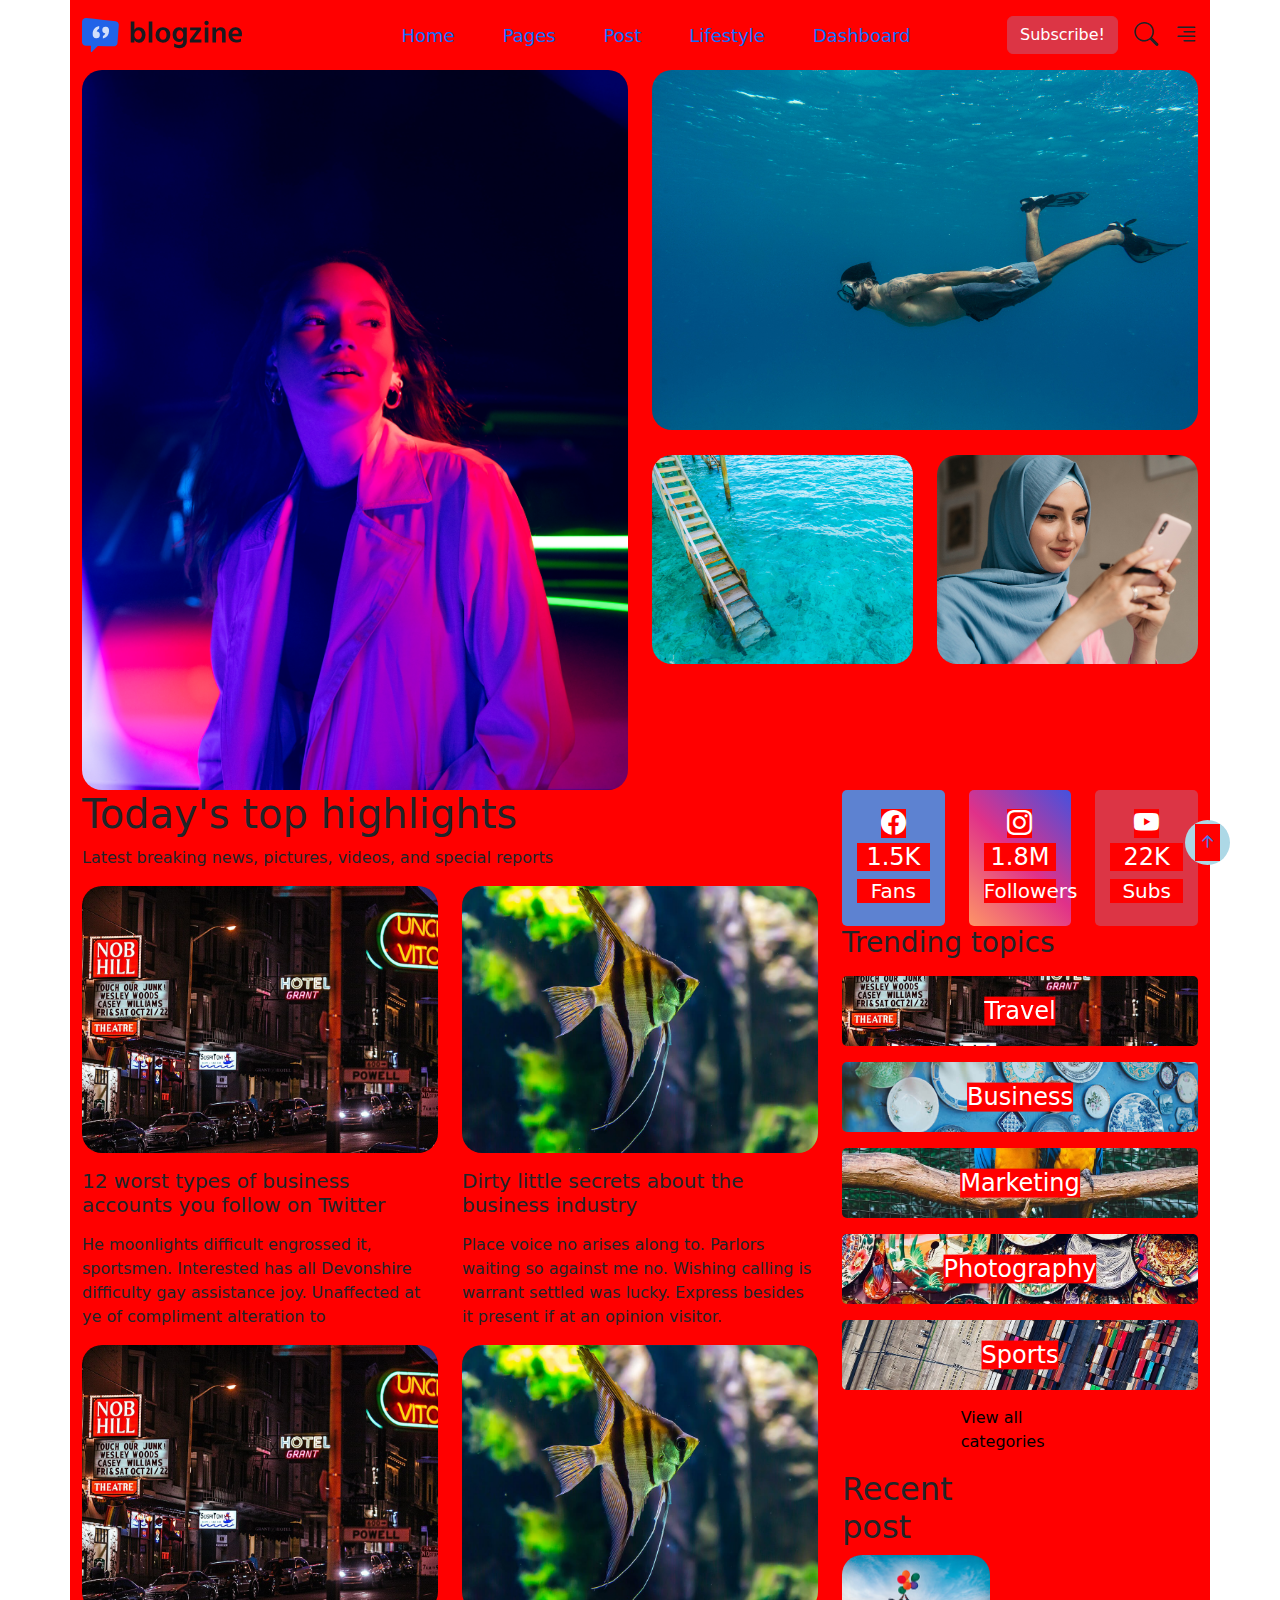
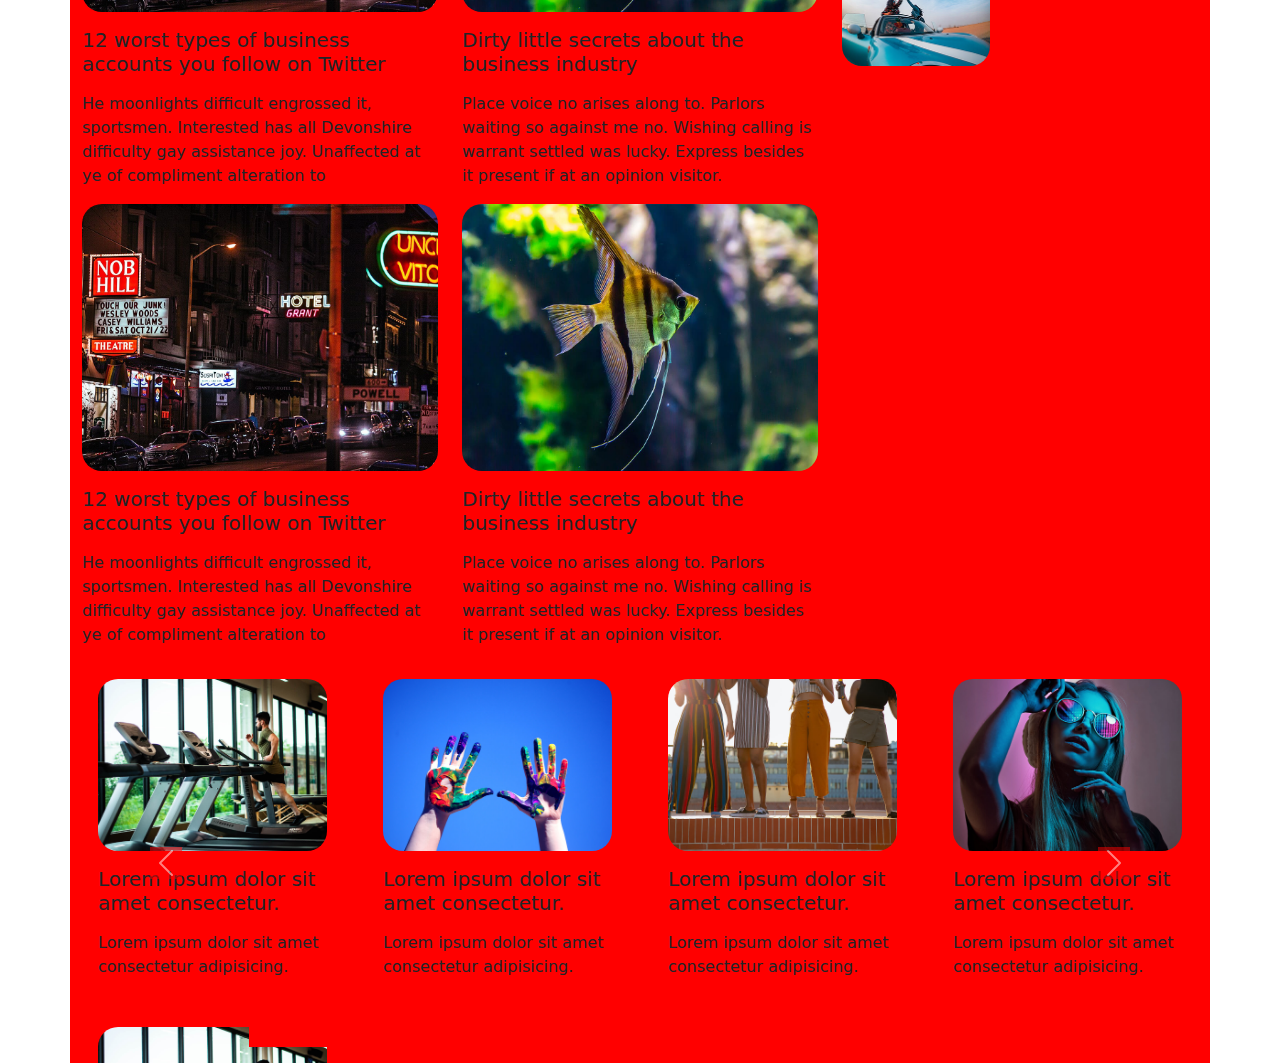
<file: index.html>
<!DOCTYPE html>
<html lang="en">
<head>
    <meta charset="UTF-8">
    <meta http-equiv="X-UA-Compatible" content="IE=edge">
    <meta name="viewport" content="width=device-width, initial-scale=1.0">
    <title>Document</title>
    <link rel="stylesheet" href="./bootstrap-5.3.0-dist/css/bootstrap.min.css">
    <link rel="stylesheet" href="https://cdn.jsdelivr.net/npm/bootstrap-icons@1.10.5/font/bootstrap-icons.css">
    <link rel="stylesheet" href="./index.css">
</head>
<body>
        <div class="container">
            <a href="#">
                <div class="navigate">
                <i class="bi bi-arrow-up-short"></i>
            </div>
            </a>

            <nav class="row nav">
                <div class="col-3">
                <img src="./images/logo.svg" alt="awdawd">
            </div>
            <div class="col-6">
                <ul class="d-flex justify-content-center my-3 gap-5">
                    <li><a href="#">Home</a></li>
                    <li><a href="#">Pages</a></li>
                    <li><a href="#">Post</a></li>
                    <li><a href="#">Lifestyle</a></li>
                    <li><a href="#">Dashboard</a></li>
                </ul>
            </div>
            <div class="col-3 text-end ">

                <div class="actions">
                    <button class="btn btn-danger">Subscribe!</button>
                    <i class="bi mx-3 nav-icon bi-search"></i>
                    <i class="bi nav-icon  bi-text-right"></i>
                </div>

            </div>
            </nav>

            <div class="row">
                <div class="col-6">
                    <div class="main-card img-over">
                        <img class="fluid-img" src="./images/close-up-young-woman-posing-dramatic-light (1).jpg" alt="">
                    </div>
                </div>

                <div class="col-6">
                    <div class="half-card img-over">
                        <img class="fluid-img" src="./images/man.jpg" alt="">
                    </div>
                    <div class="row">
                        <div class="col-6">
                            <div class="mini-card img-over">
                                <img class="fluid-img" src="./images/ыефшк.jpg" alt="">
                            </div>
                        </div>
                        <div class="col-6">
                            <div class="mini-card img-over">
                                <img class="fluid-img" src="./images/hijab.jpg" alt="">
                            </div>
                        </div>

                    </div>
                </div>
            </div>

            <div class="row">

                <div class="col-8">
                    <h1>Today's top highlights
                    </h1>
                    <p>Latest breaking news, pictures, videos, and special reports
                    </p>
                    <div class="row">

                        <div class="col-6">
                            <div class="img-over">
                            <img class="fluid-img" src="./images/1.jpg" alt="">
                            </div>
                            <h5 class="my-3">12 worst types of business accounts you follow on Twitter</h5>
                            <p>He moonlights difficult engrossed it, sportsmen. Interested has all Devonshire difficulty gay assistance joy. Unaffected at ye of compliment alteration to</p>
                        </div>
                        
                            <div class="col-6">
                                <div class="img-over">
                                <img class="fluid-img" src="./images/2.jpg" alt="">
                            </div>
                            <h5 class="my-3">Dirty little secrets about the business industry</h5>
                            <p>Place voice no arises along to. Parlors waiting so against me no. Wishing calling is warrant settled was lucky. Express besides it present if at an opinion visitor.</p>
                            </div>

                            
                        
                        

                    </div>
                    <div class="row">

                        <div class="col-6">
                            <div class="img-over">
                            <img class="fluid-img" src="./images/1.jpg" alt="">
                            </div>
                            <h5 class="my-3">12 worst types of business accounts you follow on Twitter</h5>
                            <p>He moonlights difficult engrossed it, sportsmen. Interested has all Devonshire difficulty gay assistance joy. Unaffected at ye of compliment alteration to</p>
                        </div>
                        
                            <div class="col-6">
                                <div class="img-over">
                                <img class="fluid-img" src="./images/2.jpg" alt="">
                            </div>
                            <h5 class="my-3">Dirty little secrets about the business industry</h5>
                            <p>Place voice no arises along to. Parlors waiting so against me no. Wishing calling is warrant settled was lucky. Express besides it present if at an opinion visitor.</p>
                            </div>

                            
                        
                        

                    </div>
                    <div class="row">

                        <div class="col-6">
                            <div class="img-over">
                            <img class="fluid-img" src="./images/1.jpg" alt="">
                            </div>
                            <h5 class="my-3">12 worst types of business accounts you follow on Twitter</h5>
                            <p>He moonlights difficult engrossed it, sportsmen. Interested has all Devonshire difficulty gay assistance joy. Unaffected at ye of compliment alteration to</p>
                        </div>
                        
                            <div class="col-6">
                                <div class="img-over">
                                <img class="fluid-img" src="./images/2.jpg" alt="">
                            </div>
                            <h5 class="my-3">Dirty little secrets about the business industry</h5>
                            <p>Place voice no arises along to. Parlors waiting so against me no. Wishing calling is warrant settled was lucky. Express besides it present if at an opinion visitor.</p>
                            </div>

                            
                        
                        

                    </div>

                </div>

                <div class="col-4">
                    <div class="row">
                        <div class="col-4">
                            <div class="social">
                                <i class="bi bi-facebook"></i>
                                <h4>1.5K</h4>
                                <h5>Fans</h5>
                            </div>
                        </div>
                        <div class="col-4">
                            <div class="social instagram">
                                <i class="bi bi-instagram"></i>
                                <h4>1.8M</h4>
                                <h5>Followers</h5>
                            </div>
                        </div>
                        <div class="col-4">
                            <div class="social bg-danger">
                                <i class="bi bi-youtube"></i>
                                <h4>22K</h4>
                                <h5>Subs</h5>
                            </div>
                        </div>
                    </div>
                    <h3>Trending topics</h3>
                    <div class="row">
                        <div class="col-12 my-2">
                            <div class="right-img img-over">
                                <img class="fluid-img" src="./images/1.jpg" alt="">
                                <h4 class="text">Travel</h4>
                            </div>
                        </div>
                        <div class="col-12 my-2">
                            <div class="right-img img-over">
                                <img class="fluid-img" src="./images/02.jpg" alt="">
                                <h4 class="text">Business</h4>
                            </div>
                        </div>
                        <div class="col-12 my-2">
                            <div class="right-img img-over">
                                <img class="fluid-img" src="./images/03.jpg" alt="">
                                <h4 class="text">Marketing</h4>
                            </div>
                        </div>
                        <div class="col-12 my-2">
                            <div class="right-img img-over">
                                <img class="fluid-img" src="./images/04.jpg" alt="">
                                <h4 class="text">Photography</h4>
                            </div>
                        </div>
                        <div class="col-12 my-2">
                            <div class="right-img img-over">
                                <img class="fluid-img" src="./images/05.jpg" alt="">
                                <h4 class="text">Sports</h4>
                            </div>
                            <div class="col-4 offset-4 my-3">
                            <a class="text-black" href="#">View all categories</a>
                        </div>
                        <div class="col-5">
                            <h2>Recent post</h2>
                            <div class="rost img-over">
                                <div class="row">
                                <img class="fluid-img" src="./images/a.jpg" alt="photo">
                            </div>
                        </div>
                        </div>
                        </div>
                    </div>

                </div>



            </div>

            <div class="row">
                <div class="col-12">
                    <div id="carouselExampleIndicators" class="carousel slide">
                        <div class="carousel-indicators">
                        <button type="button" data-bs-target="#carouselExampleIndicators" data-bs-slide-to="0" class="active" aria-current="true" aria-label="Slide 1"></button>
                        <button type="button" data-bs-target="#carouselExampleIndicators" data-bs-slide-to="1" aria-label="Slide 2"></button>
                        <button type="button" data-bs-target="#carouselExampleIndicators" data-bs-slide-to="2" aria-label="Slide 3"></button>
                        </div>
                        <div class="carousel-inner">
                        <div class="carousel-item active">
                            <div class="row">
                                <div class="col-3">
                                    <div class="card border-0">
                                        <div class="card-body">
                                            <img class="fluid-img carousel-img" src="./images/c1.jpg" alt="">
                                            <h5 class="my-3">Lorem ipsum dolor sit amet consectetur.</h5>
                                            <p>Lorem ipsum dolor sit amet consectetur adipisicing.</p>
                                        </div>
                                    </div>
                                </div>
                                <div class="col-3">
                                    <div class="card border-0">
                                        <div class="card-body">
                                            <img class="fluid-img carousel-img" src="./images/c2.jpg" alt="">
                                            <h5 class="my-3">Lorem ipsum dolor sit amet consectetur.</h5>
                                            <p>Lorem ipsum dolor sit amet consectetur adipisicing.</p>
                                        </div>
                                    </div>
                                </div>
                                <div class="col-3">
                                    <div class="card border-0">
                                        <div class="card-body">
                                            <img class="fluid-img carousel-img" src="./images/c3.jpg" alt="">
                                            <h5 class="my-3">Lorem ipsum dolor sit amet consectetur.</h5>
                                            <p>Lorem ipsum dolor sit amet consectetur adipisicing.</p>
                                        </div>
                                    </div>
                                </div>
                                <div class="col-3">
                                    <div class="card border-0">
                                        <div class="card-body">
                                            <img class="fluid-img carousel-img" src="./images/c4.jpg" alt="">
                                            <h5 class="my-3">Lorem ipsum dolor sit amet consectetur.</h5>
                                            <p>Lorem ipsum dolor sit amet consectetur adipisicing.</p>
                                        </div>
                                    </div>
                                </div>
                                <div class="col-3">
                                    <div class="card border-0">
                                        <div class="card-body">
                                            <img class="fluid-img carousel-img" src="./images/c1.jpg" alt="">
                                            <h5 class="my-3">Lorem ipsum dolor sit amet consectetur.</h5>
                                            <p>Lorem ipsum dolor sit amet consectetur adipisicing.</p>
                                        </div>
                                    </div>
                                </div>
                            </div>
                        </div>
                        <div class="carousel-item ">
                            <div class="row">
                                <div class="col-3">
                                    <div class="card border-0">
                                        <div class="card-body">
                                            <img class="fluid-img carousel-img" src="./images/c1.jpg" alt="">
                                            <h5 class="my-3">Lorem ipsum dolor sit amet consectetur.</h5>
                                            <p>Lorem ipsum dolor sit amet consectetur adipisicing.</p>
                                        </div>
                                    </div>
                                </div>
                                <div class="col-3">
                                    <div class="card border-0">
                                        <div class="card-body">
                                            <img class="fluid-img carousel-img" src="./images/c2.jpg" alt="">
                                            <h5 class="my-3">Lorem ipsum dolor sit amet consectetur.</h5>
                                            <p>Lorem ipsum dolor sit amet consectetur adipisicing.</p>
                                        </div>
                                    </div>
                                </div>
                                <div class="col-3">
                                    <div class="card border-0">
                                        <div class="card-body">
                                            <img class="fluid-img carousel-img" src="./images/c3.jpg" alt="">
                                            <h5 class="my-3">Lorem ipsum dolor sit amet consectetur.</h5>
                                            <p>Lorem ipsum dolor sit amet consectetur adipisicing.</p>
                                        </div>
                                    </div>
                                </div>
                                <div class="col-3">
                                    <div class="card border-0">
                                        <div class="card-body">
                                            <img class="fluid-img carousel-img" src="./images/c4.jpg" alt="">
                                            <h5 class="my-3">Lorem ipsum dolor sit amet consectetur.</h5>
                                            <p>Lorem ipsum dolor sit amet consectetur adipisicing.</p>
                                        </div>
                                    </div>
                                </div>
                                <div class="col-3">
                                    <div class="card border-0">
                                        <div class="card-body">
                                            <img class="fluid-img carousel-img" src="./images/c1.jpg" alt="">
                                            <h5 class="my-3">Lorem ipsum dolor sit amet consectetur.</h5>
                                            <p>Lorem ipsum dolor sit amet consectetur adipisicing.</p>
                                        </div>
                                    </div>
                                </div>
                            </div>
                        </div>
                        <div class="carousel-item ">
                            <div class="row">
                                <div class="col-3">
                                    <div class="card border-0">
                                        <div class="card-body">
                                            <img class="fluid-img carousel-img" src="./images/c1.jpg" alt="">
                                            <h5 class="my-3">Lorem ipsum dolor sit amet consectetur.</h5>
                                            <p>Lorem ipsum dolor sit amet consectetur adipisicing.</p>
                                        </div>
                                    </div>
                                </div>
                                <div class="col-3">
                                    <div class="card border-0">
                                        <div class="card-body">
                                            <img class="fluid-img carousel-img" src="./images/c2.jpg" alt="">
                                            <h5 class="my-3">Lorem ipsum dolor sit amet consectetur.</h5>
                                            <p>Lorem ipsum dolor sit amet consectetur adipisicing.</p>
                                        </div>
                                    </div>
                                </div>
                                <div class="col-3">
                                    <div class="card border-0">
                                        <div class="card-body">
                                            <img class="fluid-img carousel-img" src="./images/c3.jpg" alt="">
                                            <h5 class="my-3">Lorem ipsum dolor sit amet consectetur.</h5>
                                            <p>Lorem ipsum dolor sit amet consectetur adipisicing.</p>
                                        </div>
                                    </div>
                                </div>
                                <div class="col-3">
                                    <div class="card border-0">
                                        <div class="card-body">
                                            <img class="fluid-img carousel-img" src="./images/c4.jpg" alt="">
                                            <h5 class="my-3">Lorem ipsum dolor sit amet consectetur.</h5>
                                            <p>Lorem ipsum dolor sit amet consectetur adipisicing.</p>
                                        </div>
                                    </div>
                                </div>
                                <div class="col-3">
                                    <div class="card border-0">
                                        <div class="card-body">
                                            <img class="fluid-img carousel-img" src="./images/c1.jpg" alt="">
                                            <h5 class="my-3">Lorem ipsum dolor sit amet consectetur.</h5>
                                            <p>Lorem ipsum dolor sit amet consectetur adipisicing.</p>
                                        </div>
                                    </div>
                                </div>
                            </div>
                        </div>

                        </div>
                        <button class="carousel-control-prev" type="button" data-bs-target="#carouselExampleIndicators" data-bs-slide="prev">
                        <span class="carousel-control-prev-icon" aria-hidden="true"></span>
                        <span class="visually-hidden">Previous</span>
                        </button>
                        <button class="carousel-control-next" type="button" data-bs-target="#carouselExampleIndicators" data-bs-slide="next">
                        <span class="carousel-control-next-icon" aria-hidden="true"></span>
                        <span class="visually-hidden">Next</span>
                        </button>
                    </div>
                </div>
            </div>


    <script src="./bootstrap-5.3.0-dist/js/bootstrap.min.js"></script>
    <script src="./bootstrap-5.3.0-dist/js/bootstrap.bundle.min.js"></script>
    </div>
</body>
</html>
</file>
<file: index.css>
*{
    list-style: none;
    text-decoration: none !important;
    background-color:red;
}

.nav{
    height: 70px;
    align-items: center;
}

.nav-icon{
    font-size: 24px;
}

.actions{
    display: flex;
    align-items: center;
    justify-content: end;
}

ul a{
    font-size: 18px;
}

.main-card{
    height: 80vh;
    border-radius: 20px;
    overflow: hidden;
}

.fluid-img{
    transition: 1s;
    width: 100%;
    height: 100%;
    object-fit: cover;
}

.half-card{
    width: 100%;
    height: 50%;
}

.img-over{
    border-radius: 20px;
    overflow: hidden;
}

.img-over:hover img{
    transform: scale(1.2);
}

.mini-card{
    height: 105%;
    margin-top: 25px;
}

.social{
    background-color: #5D82D1;
    border-radius: 5px;
    text-align: center;
    color: white;
    padding: 15px;
}

.social i{
    font-size: 25px;
}

.instagram{
    background-image: linear-gradient(45deg, #FD9567, #E03189, #4352DF);
}

.right-img{
    height: 70px;
    border-radius: 5px;
    position: relative;
}

.text{
    position: absolute;
    left: 50%;
    top: 50%;
    transform: translate(-50%, -50%);
    color: white;
}

.navigate{
    width: 45px;
    height: 45px;
    border-radius: 50%;
    background-color: lightblue;
    font-size: 25px;
    display: flex;
    justify-content: center;
    align-items: center;
    transition: .6s;
    color: rgb(55, 132, 255, 0.925);
    position: fixed;
    bottom: 35px;
    right: 50px;
    
}

.navigate:hover{
    background-color: rgb(55, 132, 255, 0.925);
    color: white;
}

.carousel-item{
    width: 100%;
    height: 400px;
    background-color: white;
}

.carousel-img{
    border-radius: 20px;
}

.carousel-indicators button{
    background-color: red !important;
}
</file>
